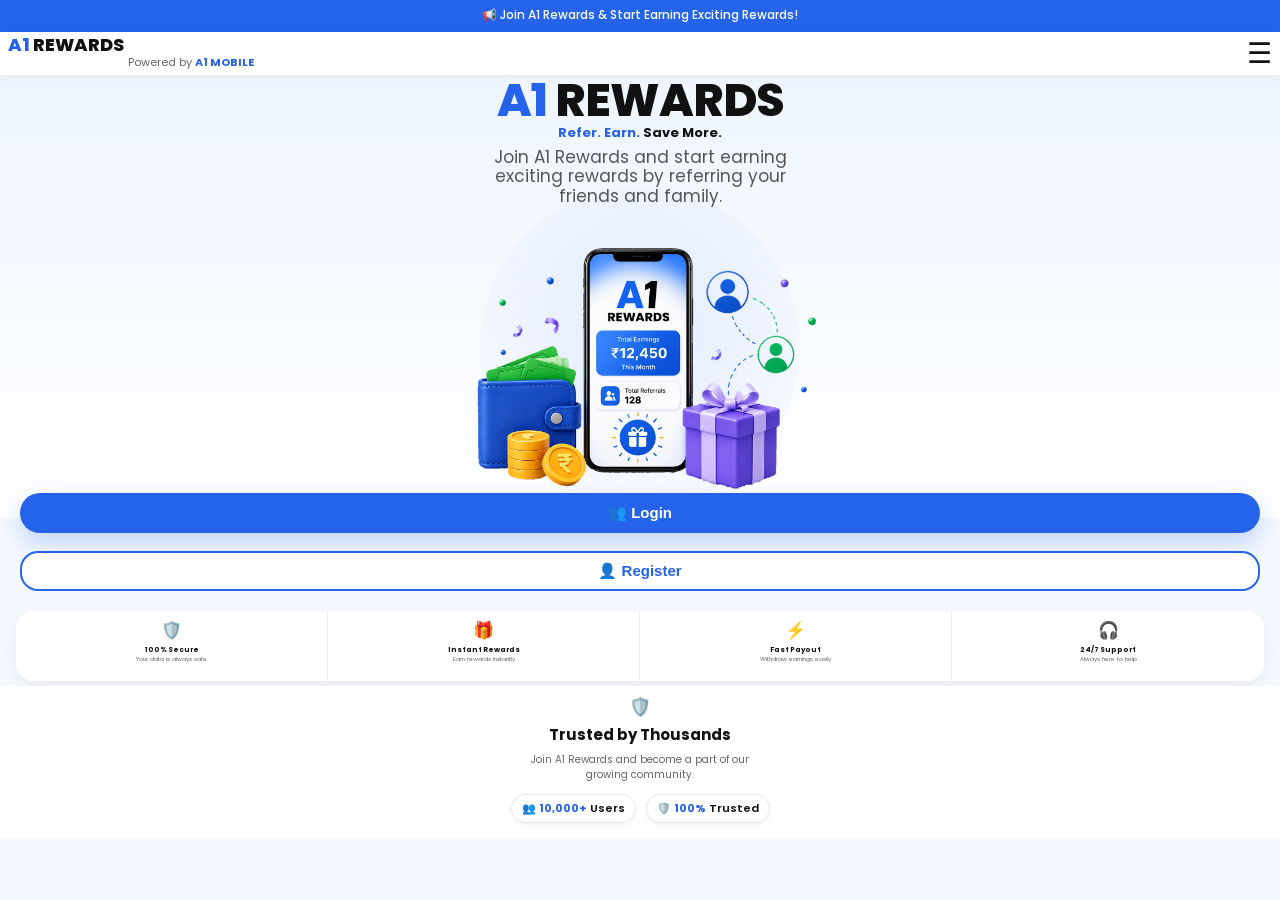
<file: index.html>
<!DOCTYPE html>
<html lang="en">

<head>
    <meta charset="UTF-8">
    <meta name="viewport" content="width=device-width, initial-scale=1.0">

    <title>A1 Rewards</title>
    
<link rel="stylesheet" href="style.css">

    <link rel="preconnect" href="https://fonts.googleapis.com">
    <link rel="preconnect" href="https://fonts.gstatic.com" crossorigin>

    <link href="https://fonts.googleapis.com/css2?family=Poppins:wght@300;400;500;600;700;800&display=swap" rel="stylesheet">
</head>

<body>

    <!-- ===================================================== -->
<!-- =============== HOME PAGE START ====================== -->
<!-- ===================================================== -->
<main id="homePage">
    
    <!-- Announcement Bar -->
    <div id="announcementBar">

        <p>
            📢 Join A1 Rewards & Start Earning Exciting Rewards!
        </p>

    </div>

    <!-- Header -->
    <header id="mainHeader">

        <div id="logoSection">

            <h1>
                <span class="blue">A1</span>
                <span class="black">REWARDS</span>
            </h1>

            <p>Powered by <span>A1 MOBILE</span></p>

        </div>

        <button id="menuButton">

            ☰

        </button>

    </header>


<!-- Hero Section -->

<section id="heroSection" >

    <div id="heroBackground"></div>

    <div id="heroContent">

        <h2 class="stagger">

            <span class="blue">A1</span>

            <span class="black">REWARDS</span>

        </h2>

        <h3 class="stagger">

            <span class="blue">Refer.</span>

            <span class="blue">Earn.</span>

            <span class="black">Save More.</span>

        </h3>

        <p class="stagger">

            Join A1 Rewards and start earning exciting rewards by referring your friends and family.

        </p>

    </div>

    <div id="heroImage" class="stagger">

        <img src="images/hero.png" alt="Hero Image">

    </div>

</section>
<!-- Action Buttons -->
<section id="homeContent">

    <section id="actionSection" class="reveal">

        <button id="loginBtn" class="stagger">👥 Login</button>
        
        <button id="registerBtn" class="stagger">👤 Register</button>

    </section>

    <section id="featuresSection" class="reveal">

        <div class="featureCard">
            <div class="featureIcon">🛡️</div>
            <h3>100% Secure</h3>
            <p>Your data is always safe</p>
        </div>

        <div class="featureCard">
            <div class="featureIcon">🎁</div>
            <h3>Instant Rewards</h3>
            <p>Earn rewards instantly</p>
        </div>

        <div class="featureCard">
            <div class="featureIcon">⚡</div>
            <h3>Fast Payout</h3>
            <p>Withdraw earnings easily</p>
        </div>

        <div class="featureCard">
            <div class="featureIcon">🎧</div>
            <h3>24/7 Support</h3>
            <p>Always here to help</p>
        </div>

    </section>

    <section id="trustedSection" class="reveal">

        <div id="trustedIcon">🛡️</div>

        <h2>Trusted by Thousands</h2>

        <p>Join A1 Rewards and become a part of our growing community.</p>

        <div id="trustedBadges">

    <div class="trustedBadge">
        👥 <strong>10,000+</strong> Users
    </div>

    <div class="trustedBadge">
        🛡️ <strong>100%</strong> Trusted
    </div>

        </div>

    </section>

</main>

    <!-- ===================================================== -->
<!-- ================ HOME PAGE END ======================= -->
<!-- ===================================================== -->

    <!-- ====================================== -->
<!-- ============ LOGIN PAGE START ========= -->
<!-- ====================================== -->

    <!-- =========================
         LOGIN PAGE
    ========================== -->

    <section id="loginPage">
        <div class="top-bar">
📢 Join A1 Rewards & Start Earning Exciting Rewards!
</div>

<header class="main-header">

    <div class="logo-area">

        <h1>
            <span class="blue">A1</span>
            REWARDS
        </h1>

        <p>
            Powered by
            <span>A1 MOBILE</span>
        </p>

    </div>

<button class="menu-btn">
<svg width="30" height="22" viewBox="0 0 24 24">
    <path d="M3 6H21M3 12H21M3 18H21"
          stroke="#111"
          stroke-width="2.5"
          stroke-linecap="round"/>
</svg>
</button>

</header>

<div class="hero">

    <h2>
        Welcome
        <span>Back!</span>
    </h2>

    <p class="subtitle">
        Login to access your A1 Rewards account
    </p>
<div class="login-card">
<div class="input-group">
    <label class="input-label">Mobile Number</label>

    <div class="input-field">
        <div class="left-icon">
            <img src="images/contact-icon.png" alt="">
        </div>

        <input
            type="tel"
            placeholder="Enter your mobile number">

        <div class="right-icon">
            <img src="images/card.svg" alt="">
        </div>
    </div>
</div>

<div class="input-group password-group">
    <label class="input-label">Password</label>

    <div class="input-field">
        <div class="left-icon">
            <img src="images/lock.png" alt="">
        </div>

        <input
            type="password"
            id="password"
            placeholder="Enter your password">

        <div class="right-icon">
            <img src="images/eye.svg" alt="Show Password">
        </div>
    </div>
</div>
    <div class="remember-row">

    <label class="remember-me">
        <input type="checkbox" checked>
        <span>Remember me</span>
    </label>

    <a href="#" class="forgot-password">
        Forgot Password?
    </a>

    </div>
    <button class="login-btn">
    <img src="images/login.svg" alt="">
    Login
    </button>
<div class="or-divider">
    <span></span>
    <b>OR</b>
    <span></span>
</div>

<div class="register-box">

    <div class="register-icon">
        <img src="images/register.svg" alt="Register">
    </div>

    <div class="register-text">
        <strong>New to A1 Rewards?</strong>
        <small>Create an account and start earning rewards.</small>
    </div>

    <button class="register-btn">
        Register Now
        <span>›</span>
    </button>

</div>
    <div class="security-features">

    <div class="security-item">
        <div class="security-icon">
    <svg viewBox="0 0 48 48" aria-hidden="true">
        <path d="M24 4L39 10V22C39 32 32.5 40 24 44C15.5 40 9 32 9 22V10L24 4Z"/>
        <path d="M17 24L22 29L32 18"/>
    </svg>
        </div>
        <div class="security-text">
            <strong>256-bit SSL</strong>
            <span>Encrypted</span>
        </div>
    </div>

    <div class="security-divider"></div>

    <div class="security-item">
        <div class="security-icon">
    <svg viewBox="0 0 48 48" aria-hidden="true">
        <rect x="10" y="20" width="28" height="22" rx="3"/>
        <path d="M16 20V14C16 9.6 19.6 6 24 6C28.4 6 32 9.6 32 14V20"/>
        <circle cx="24" cy="31" r="2"/>
        <path d="M24 33V37"/>
    </svg>
        </div>
        <div class="security-text">
            <strong>100% Secure</strong>
            <span>&amp; Safe</span>
        </div>
    </div>

    <div class="security-divider"></div>

    <div class="security-item">
        <div class="security-icon">
    <svg viewBox="0 0 48 48" aria-hidden="true">
        <circle cx="18" cy="16" r="7"/>
        <circle cx="32" cy="17" r="6"/>
        <path d="M6 39C6 31.5 11.5 26 18 26C24.5 26 30 31.5 30 39"/>
        <path d="M27 28C34 27.5 40 32 40 39"/>
    </svg>
        </div>
        <div class="security-text">
            <strong>Trusted by</strong>
            <span>Thousands</span>
        </div>
    </div>

    </div>
    
</div>

<div class="bottom-flow">

    <img src="images/bottom-flow.svg" alt="">

</div>
        <img src="images/right-flow.png" class="hero-right-flow" alt="">

    <div class="security-center">

    <img src="images/security-rings.png" class="security-rings" alt="">

        <h1 class="hero-title">
    Welcome <span>Back!</span>
</h1>

<p class="hero-text">
    Login to access your A1 Rewards account
</p>

    </div>
    
    <div class="hero-stars">
    <span style="top:70px;left:45px;opacity:1.8;"></span>
    <span style="top:15px;left:300px;opacity:.30;"></span>
    <span style="top:45px;left:280px;opacity:1.5;"></span>
    <span style="top:120px;left:320px;opacity:.90;"></span>
    <span style="top:200px;left:355px;opacity:.1;"></span>
    <span style="top:210px;left:370px;opacity:.90;"></span>
    <span style="top:240px;left:373px;opacity:.1;"></span>
    <span style="top:45px;left:260px;opacity:.1;"></span>
    </div>
</div>
    </div>
    </section>

<!-- ====================================== -->
<!-- ============= LOGIN PAGE END ========= -->
<!-- ====================================== -->
    <!-- ===================================================== -->
<!-- ============== REGISTER PAGE START ================== -->
<!-- ===================================================== -->

<section id="registerPage">

    <div class="register-top-bar">
        📢 Join A1 Rewards & Start Earning Exciting Rewards!
    </div>

    <header class="register-header">

        <button class="register-back-btn" onclick="showHome()">
            ‹
        </button>

        <div class="register-logo">
            <h1>
                <span class="blue">A1</span> REWARDS
            </h1>

            <p>
                Powered by <span>A1 MOBILE</span>
            </p>
        </div>

        <button class="register-menu-btn">
            ☰
        </button>

    </header>


    <main class="register-main">

        <!-- REGISTER HERO -->
        <section class="register-hero">

            <div class="register-decoration register-gift">
                🎁
            </div>

            <div class="register-shield">
                🛡️
            </div>

            <div class="register-decoration register-wallet">
                💰
            </div>

            <h2>
                Create Your <span>Account</span>
            </h2>

            <p>
                Join A1 Rewards and start earning exciting rewards
            </p>

        </section>


        <!-- REGISTER FORM -->
        <section class="register-form-section">

            <div class="register-card">

                <form id="registerForm">

                    <div class="register-input-group">
                        <label>Full Name</label>

                        <div class="register-input">
                            <span>👤</span>
                            <input
                                type="text"
                                id="registerName"
                                placeholder="Enter your full name"
                                required>
                        </div>
                    </div>


                    <div class="register-input-group">
                        <label>Mobile Number</label>

                        <div class="register-input">
                            <span>📞</span>
                            <input
                                type="tel"
                                id="registerMobile"
                                maxlength="10"
                                placeholder="Enter your mobile number"
                                required>
                        </div>
                    </div>


                    <div class="register-input-group">
                        <label>Create Password</label>

                        <div class="register-input">
                            <span>🔒</span>

                            <input
                                type="password"
                                id="registerPassword"
                                placeholder="Create a password"
                                required>

                            <button
                                type="button"
                                class="password-toggle"
                                onclick="toggleRegisterPassword('registerPassword', this)">
                                👁️
                            </button>
                        </div>
                    </div>


                    <div class="register-input-group">
                        <label>Confirm Password</label>

                        <div class="register-input">
                            <span>🔒</span>

                            <input
                                type="password"
                                id="registerConfirmPassword"
                                placeholder="Confirm your password"
                                required>

                            <button
                                type="button"
                                class="password-toggle"
                                onclick="toggleRegisterPassword('registerConfirmPassword', this)">
                                👁️
                            </button>
                        </div>
                    </div>


                    <label class="terms-row">

                        <input type="checkbox" id="termsCheck" required>

                        <span>
                            I agree to the
                            <a href="#">Terms & Conditions</a>
                            and
                            <a href="#">Privacy Policy</a>
                        </span>

                    </label>


                    <div class="register-benefits">

                        <div>
                            🛡️
                            <strong>100% Secure</strong>
                            <small>Your data is safe</small>
                        </div>

                        <div>
                            🎁
                            <strong>Instant Rewards</strong>
                            <small>Earn instantly</small>
                        </div>

                        <div>
                            ⚡
                            <strong>Fast & Easy</strong>
                            <small>Quick signup</small>
                        </div>

                    </div>


                    <button
                        type="submit"
                        class="create-account-btn">

                        👤+
                        <span>Create Account</span>
                        <b>›</b>

                    </button>

                </form>


                <div class="register-or">
                    <span></span>
                    <b>OR</b>
                    <span></span>
                </div>


                <div class="already-account">

                    <div class="already-icon">
                        👥
                    </div>

                    <div>
                        <strong>Already have an account?</strong>
                        <small>Login to continue your journey</small>
                    </div>

                    <button
                        type="button"
                        onclick="showLogin()">
                        Login Now ›
                    </button>

                </div>

            </div>

        </section>


        <!-- SECURITY BAR -->
        <section class="register-security-bar">

            <div>
                🛡️
                <strong>256-bit SSL</strong>
                <small>Encrypted</small>
            </div>

            <div>
                🔒
                <strong>100% Secure</strong>
                <small>Trusted</small>
            </div>

            <div>
                🎧
                <strong>24/7 Support</strong>
                <small>Always here</small>
            </div>

            <div>
                👥
                <strong>10,000+ Users</strong>
                <small>Trust us</small>
            </div>

        </section>

    </main>

</section>

<!-- ===================================================== -->
<!-- ================ REGISTER PAGE END ================== -->
<!-- ===================================================== -->
<script src="script.js"></script>
</file>
<file: style.css>
/* =========================
   A1 Rewards
   Mobile First
========================= */

/* ===================================================== */
/* =============== HOME PAGE CSS START ================== */
/* ===================================================== */

*{
    margin:0;
    padding:0;
    box-sizing:border-box;
}

body{

    font-family:'Poppins',sans-serif;

    background:#f5f9ff;

    color:#222;

    overflow-x:hidden;

}

/* Announcement */

#announcementBar{

    width:100%;

    background:#2563eb;

    color:#fff;

    text-align:center;

    padding:6px 10px;

    font-size:12px;

    font-weight:500;
   
    min-height: 32px;

}

/* Header */

#mainHeader{
    display:flex;
    justify-content:space-between;
    align-items:center;
    padding:4px 8px;
    background:#fff;
    position:sticky;
    top:0;
    z-index:1000;
    box-shadow:0 2px 8px rgba(0,0,0,.05);
}


/* Logo */

#logoSection h1{

    font-size:18px;

    font-weight:800;

    line-height:1;
   
    margin:0;

}

.blue{

    color:#2563eb;

}

.black{

    color:#111;

}

#logoSection p{

    margin-top:0px;

    font-size:11px;

    color:#666;

   margin-left:120px

}

#logoSection p span{

    color:#2563eb;

    font-weight:700;

}

/* Menu */

#menuButton{

    border:none;

    background:none;

    font-size:28px;

    color:#111;

    cursor:pointer;

}
/* =========================
   HERO SECTION
========================= */

#heroSection{

    position:relative;

    padding:22px 18px 0px;

    text-align:center;

    overflow:hidden;

    background:linear-gradient(180deg,#eef5ff 0%,#ffffff 100%);

}

#heroBackground{
    position:absolute;
    width:390px;
    height:390px;
    border-radius:50%;
    background:rgba(37,99,235,.10);
    top:125px;
    left:50%;
    transform:translateX(-50%);
   opacity:.18;
    z-index:1;
   display:none;
}

#heroContent{

    position:relative;

    z-index:2;

}

#heroContent h2{
    font-weight:800;
    line-height:1;
    margin-bottom:2px;
   margin-top:-20px;
   white-space:nowrap;
   font-size:46px;
   letter-spacing:-1px;
}

#heroContent h3{
    font-size:13px;
    font-weight:700;
    margin-bottom:7px;
    line-height:1.2;
}

#heroContent p{
    max-width:310px;
    margin:0 auto 8px;
    color:#555;
    font-size:17px;
    line-height:1.15;
    font-weight:400;
   text-align: center;
}

#heroImage{

    position:relative;

    z-index:2;

    margin-top:-8px;
   margin-bottom:0px;

}

#heroImage img{
    width:100%;
    max-width:390px;
    display:block;
    margin:0 auto;
   position: relative;
   z-index: 2;
   height:auto;
}

#heroImage::before{
    content:"";
    position:absolute;
    left:50%;
    top:50%;
    transform:translate(-50%,-50%);
    width:320px;
    height:320px;
    border-radius:50%;
    background:radial-gradient(circle, rgba(37,99,235,.10) 0%, rgba(37,99,235,.03) 65%, transparent 100%);
    z-index:-1;
   margin-top: -15px;
   display:block;
}



/* =========================
   BUTTONS
========================= */

#actionSection{

    padding:0px 20px 8px;

     position: relative;

    display:flex;

   z-index: 10;

   margin-top:-25px;
   
   padding-top:0;

    flex-direction:column;

    gap:8px;

}

#loginBtn{

    height:40px;

    border:none;

    border-radius:30px;

    background:#2563eb;

    color:#fff;

    font-size:15px;

    font-weight:700;

    box-shadow:0 10px 25px rgba(37,99,235,.25);
margin-bottom:10px;
}

#registerBtn{

    height:40px;

   margin-bottom:4px;

    border:2px solid #2563eb;

    border-radius:18px;

    background:#fff;

    color:#2563eb;

    font-size:15px;

    font-weight:700;

}
/* =========================
   FEATURES SECTION
========================= */

#featuresSection{
    display:grid;
    grid-template-columns:repeat(4,1fr);
    gap:0;
    margin:8px 16px 0;
    background:#fff;
    border-radius:18px;
    overflow:hidden;
    box-shadow:0 6px 18px rgba(0,0,0,.06);
}

.featureCard{
    text-align:center;
    padding:6px 3px;
    min-height:70px;
    border-right:1px solid #ececec;
    background:#fff;
}

.featureCard:last-child{
    border-right:none;
}

.featureIcon{
    font-size:17px;
    margin-bottom:3px;
}

.featureCard h3{
    font-size:7px;
    font-weight:700;
    color:#111;
    margin-bottom:2px;
   line-height:1.1;
}

.featureCard p{
    font-size:6px;
    color:#666;
    line-height:1.2;
}

@media(max-width:768px){

    #featuresSection{
        grid-template-columns:repeat(4,1fr);
        margin:0 12px;
    }

    .featureCard{
        padding:8px 4px;
    }

    .featureIcon{
        font-size:20px;
    }

    .featureCard h3{
        font-size:9px;
    }

    .featureCard p{
        font-size:8px;
        line-height:1.3;
    }

}
/* =========================
   TRUSTED SECTION
========================= */

#trustedSection{
    padding:2px 18px 16px;
   margin-top:5px;
    text-align:center;
    background:#fff;
}

#trustedIcon{
    font-size:18px;
    margin-bottom:6px;
   margin-top:5px;
}

#trustedSection h2{
    font-size:15px;
    font-weight:700;
    color:#111;
   margin-top:0;
    margin-bottom:8px;
   line-height:1.2;
}

#trustedSection p{
    max-width:240px;
   margin:0 auto 12px;
    font-size:10px;
    line-height:1.5;
    color:#666;
}

#trustedBadges{
    display:flex;
    justify-content:center;
    gap:10px;
    flex-wrap:wrap;
    margin-top:8px;
}

.trustedBadge{
    background:#fff;
    border:1px solid #e5e7eb;
    border-radius:18px;
    padding:5px 10px;
    font-size:11px;
    font-weight:600;
    color:#111;
    box-shadow:0 2px 6px rgba(0,0,0,.05);
}

.trustedBadge strong{
    color:#2563eb;
}

/* ===================================================== */
/* ============ HOME PAGE LOAD ANIMATIONS ============== */
/* ===================================================== */

#announcementBar,
#mainHeader,
#heroContent h2,
#heroContent h3,
#heroContent p,
#heroImage,
#loginBtn,
#registerBtn,
.featureCard,
#trustedSection{
   opacity:0;

}

/* Announcement */

#announcementBar{
    animation:topSlide .6s ease forwards;
}

/* Header */

#mainHeader{
    animation:topSlide .7s ease forwards;
    animation-delay:.15s;
}

/* Hero Title */

#heroContent h2{
    animation:zoomIn .7s ease forwards;
    animation-delay:.35s;
}

/* Hero Subtitle */

#heroContent h3{
    animation:fadeUp .6s ease forwards;
    animation-delay:.55s;
}

/* Hero Text */

#heroContent p{
    animation:fadeUp .6s ease forwards;
    animation-delay:.75s;
}

/* Hero Image */

#heroImage{
    animation:zoomImage .8s ease forwards;
    animation-delay:.95s;
}

/* Login */

#loginBtn{
    animation:fadeUp .6s ease forwards;
    animation-delay:1.15s;
}

/* Register */

#registerBtn{
    animation:fadeUp .6s ease forwards;
    animation-delay:1.3s;
}

/* Features */

.featureCard:nth-child(1){
    animation:fadeUp .5s ease forwards;
    animation-delay:1.45s;
}

.featureCard:nth-child(2){
    animation:fadeUp .5s ease forwards;
    animation-delay:1.55s;
}

.featureCard:nth-child(3){
    animation:fadeUp .5s ease forwards;
    animation-delay:1.65s;
}

.featureCard:nth-child(4){
    animation:fadeUp .5s ease forwards;
    animation-delay:1.75s;
}

/* Trusted */

#trustedSection{
    animation:fadeUp .6s ease forwards;
    animation-delay:1.95s;
}

/* ================= KEYFRAMES ================= */

@keyframes topSlide{

    from{
        opacity:0;
        transform:translateY(-30px);
    }

    to{
        opacity:1;
        transform:translateY(0);
    }

}

@keyframes fadeUp{

    from{
        opacity:0;
        transform:translateY(35px);
    }

    to{
        opacity:1;
        transform:translateY(0);
    }

}

@keyframes zoomIn{

    from{
        opacity:0;
        transform:scale(.8);
    }

    to{
        opacity:1;
        transform:scale(1);
    }

}

@keyframes zoomImage{

    from{
        opacity:0;
        transform:scale(.8);
    }

    to{
        opacity:1;
        transform:scale(1);
    }

}

/* ========================================= */
/* HERO FLOATING ANIMATION */
/* ========================================= */

#heroImage img{

    animation:
    zoomImage .8s ease forwards,
    heroFloat 4s ease-in-out infinite;

    animation-delay:
    .95s,
    1.8s;

}

@keyframes heroFloat{

    0%{
        transform:translateY(0px);
    }

    50%{
        transform:translateY(-10px);
    }

    100%{
        transform:translateY(0px);
    }

}

/* ========================================= */
/* PREMIUM GLOW ANIMATIONS */
/* ========================================= */

/* Hero Glow */

#heroImage::before{

    animation: glowPulse 5s ease-in-out infinite;

}

/* Login Button */

#loginBtn{

    animation:
        fadeUp .6s ease forwards,
        buttonPulse 2.8s ease-in-out infinite;

    animation-delay:
        1.15s,
        2.2s;

}

/* Register Button */

#registerBtn{

    transition:.35s ease;

}

#registerBtn:hover{

    transform:translateY(-2px);

    box-shadow:0 10px 25px rgba(37,99,235,.18);

}

/* ============================= */

@keyframes glowPulse{

    0%{

        transform:translate(-50%,-50%) scale(1);

        opacity:.25;

    }

    50%{

        transform:translate(-50%,-50%) scale(1.08);

        opacity:.45;

    }

    100%{

        transform:translate(-50%,-50%) scale(1);

        opacity:.25;

    }

}

@keyframes buttonPulse{

    0%{

        box-shadow:0 10px 25px rgba(37,99,235,.25);

    }

    50%{

        box-shadow:0 0 35px rgba(37,99,235,.45);

    }

    100%{

        box-shadow:0 10px 25px rgba(37,99,235,.25);

    }

}

/* ========================================= */
/* SCROLL REVEAL */
/* ========================================= */

.reveal{

    opacity:0;

    transform:translateY(50px);

    transition:

        opacity .8s ease,

        transform .8s ease;

}

.reveal.active{

    opacity:1;

    transform:translateY(0);

}

/* ========================================= */
/* STAGGER ANIMATION */
/* ========================================= */

.stagger{

    opacity:0;

    transform:translateY(25px);

}

.stagger.show{

    animation:staggerUp .65s ease forwards;

}

@keyframes staggerUp{

    from{

        opacity:0;

        transform:translateY(25px);

    }

    to{

        opacity:1;

        transform:translateY(0);

    }

}

/* LOGIN BUTTON CLICK EFFECT */
#loginBtn{
    cursor: pointer;
    transition: transform 0.12s ease, box-shadow 0.12s ease;
}

#loginBtn:active{
    transform: scale(0.94);
    box-shadow: 0 4px 12px rgba(37,99,235,.25);
}

#registerBtn{
    cursor: pointer;
    transition: transform 0.12s ease, box-shadow 0.12s ease;
}

#registerBtn:active{
    transform: scale(0.94);
    box-shadow: 0 4px 12px rgba(37,99,235,.18);
}

/* ===================================================== */
/* ================ HOME PAGE CSS END =================== */
/* ===================================================== */


/* ===================================================== */
/* ================ 02. LOGIN PAGE CSS START =========== */
/* ===================================================== */
*{
    margin:0;
    padding:0;
    
    box-sizing:border-box;
}

.hero{
    
    height:calc(100vh - 75px);

    text-align:center;
    padding-top:35px;
    color:#fff;
    overflow:hidden;
   background:linear-gradient(
        180deg,
        #04112d 0%,
        #061b52 35%,
        #0a3ea8 70%,
        #8fb6ff 88%,
        #ffffff 100%
    );
}

/* PAGE SWITCH FIX */

#homePage{
    display:block;
}

#loginPage{
    display:none;
}

body.login-mode #homePage{
    display:none !important;
}

body.login-mode #loginPage{
    display:block !important;
}

.hero{
    position: relative;
    overflow: hidden;
}

.hero::before{
    content: "";
    position: absolute;

    top: -25px;
    left: -25px;

    width: 200px;
    height: 200px;

    background: url("images/left-shield.png") no-repeat;
    background-size: contain;

    opacity: .30;
    
    pointer-events: none;
    z-index: 0;
}
/* BLUE FOG */
.hero::after{
    content: "";
    position: absolute;

    top: -115px;
    left: 0px;

    width: 220px;
    height: 220px;

    background: radial-gradient(circle,
    rgba(45,130,255,.45) 0%,
    rgba(35,110,255,.25) 45%,
    rgba(20,70,180,.10) 70%,
    transparent 100%);
    border-radius: 50%;

    opacity: .8;
    filter: blur(35px);

    pointer-events: none;
    z-index: 1;
}
/* TOP BAR */
.top-bar{
    height:25px;
    background:#1f5cff;
    color:#fff;
    display:flex;
    align-items:center;
    justify-content:center;
    font-size:12px;
    font-weight:600;
    text-align:center;
    padding:0 12px;
    line-height:1.2;
}
/* HEADER */

.main-header{
    height:50px;
    background:#fff;
    display:flex;
    align-items:center;
    justify-content:space-between;
    padding:0 18px;
    box-shadow:0 2px 12px rgba(0,0,0,.08);
}
.logo-area h1{
    font-size:20px;
    margin:0;
    font-weight:800;
}

.logo-area p{
    margin-top:2px;
    font-size:7px;
    color:#666;
}

.logo-area span{
    color:#1f5cff;
}
.menu-btn{
    width:40px;
    height:40px;
    display:flex;
    align-items:center;
    justify-content:center;
    background:transparent;
    border:none;
    padding:0;
    margin-right:8px;
}

/* HERO */



.security-logo{

    width:110px;

}

.hero h2{
display: none;
}

.hero h2 span{

    color:#1e6bff;

}

.subtitle{
display: none;
}

/* LOGIN CARD */

.login-card{
    width:95%;
    max-width:590px;
    
    background:#fff;

    border-radius:28px;

    padding:36px 14px 60px;

    box-shadow:
    0 15px 40px rgba(0,0,0,.18);
position:absolute;

left:50%;
top:200px;

transform:translateX(-50%);

z-index:10;
    padding-bottom: 35px !important;
}

.hero-right-flow{
    position: absolute;

    right: -30px;
    top: -20px;

    width: 150px;
    height: auto;

    opacity: .10;

    pointer-events: none;
    z-index: 0;
    }
.hero-stars{
    position:absolute;
    inset:0;
    pointer-events:none;
    z-index:1;
}
.hero-stars span{
    position:absolute;
    width:4px;
    height:4px;
    border-radius:50%;
    background:#4fb8ff;
    box-shadow:
    0 0 5px #4fb8ff,
    0 0 12px #4fb8ff,
    0 0 22px #4fb8ff,
    0 0 35px rgba(79,184,255,.8);
}

.hero-stars span::after{
    content:"";
    position:absolute;

    width:2px;
    height:2px;

    top:1px;
    left:1px;

    border-radius:50%;
    background:#ffffff;

    box-shadow:0 0 6px #ffffff;
}

.security-rings{
    position: absolute;
    top: -35px;
    left: 50%;
    transform: translateX(-50%);
    width: 160px;
    height: auto;
    z-index: 2;
    pointer-events: none;
}

.hero-title{
    margin-top: 80px;
    font-size: 35px;
    font-weight: 800;
    color: #ffffff;
    text-align: center;
}

.hero-title span{
    color: #1e6bff;
}

.hero-text{
    margin-bottom: 20px;
    margin-top: 0px;
    font-size: 15px;
    color: rgba(255,255,255,.85);
    text-align: center;
}
.input-label{
    display:block;
    text-align:left;
    padding-left:2px;
    font-size:14px;
    font-weight:700;
    color:#111;
    position:relative;
    left:0px;
    margin-top: -8px;
    margin-bottom:6px;
}

.input-field{
    margin-left: -10px;
    position: relative;
    width:100%;
    max-width:100%;
    margin-top: 10px;
    height:35px;
    border:2px solid #eceffd;
    border-radius:8px;
    overflow:hidden;
    background:#fff;
    display:flex;
    align-items:center;
    border: 1px solid #e8ecfa;

    padding:0 6px;   /* ya 8px */
}

.left-icon{
    width:30px;
    height:30px;

    margin:0 6px 0 0;          /* ye sabse important hai */

    border-radius:3px;

    background:linear-gradient(180deg,#2f7cff,#155dff);

    display:flex;
    align-items:center;
    justify-content:center;

    box-shadow:0 6px 14px rgba(47,124,255,.35);

    flex-shrink:0;
}

.left-icon img{
    position: relative;
    top: 0px;
    width:50px;
    height:50px;
    object-fit:contain;
}

.input-field input{
    border: none;
    outline: none;
    background: transparent;
    flex: 1;
    font-size: 16px;
    padding: 0 10px;
    padding-left:16px;
    padding-right:12px;
}
.right-icon{

    width:62px;

    display:flex;

    justify-content:center;

    align-items:center;

    font-size:22px;

    color:#bdbdbd;
}

.right-icon{
    width:60px;
    display:flex;
    align-items:center;
    justify-content:center;
}

.right-icon img{
    width:24px;
    height:24px;
    opacity:0.6;
    cursor:pointer;
}

.input-group{
    margin-bottom:22px;
}

.password-group{
    margin-top:8px;
}

.remember-row{
    display:flex;
    justify-content:space-between;
    align-items:center;
    margin:18px 10px 25px;
}

.remember-me{
    display:flex;
    align-items:center;
    gap:8px;
    font-size:16px;
    color:#333;
    font-weight:500;
}

.remember-me input{
    width:18px;
    height:18px;
    accent-color:#1565ff;
}

.forgot-password{
    color:#1565ff;
    text-decoration:none;
    font-size:16px;
    font-weight:600;
}

.forgot-password:hover{
    text-decoration:underline;
}

.login-btn{
    width:100%;
    height:40px;
    margin-top:20px;
    border:none;
    border-radius:30px;
    background:linear-gradient(90deg,#0f5cff,#1f6cff);
    color:#fff;
    font-size:15px;
    font-weight:700;
    display:flex;
    justify-content:center;
    align-items:center;
    gap:12px;
    cursor:pointer;
    box-shadow:0 8px 20px rgba(0,80,255,.35);
}

.login-btn img{
    width:24px;
    height:24px;
    filter:brightness(0) invert(1);
}

/* OR DIVIDER */

.or-divider{
    width:100%;
    display:flex;
    align-items:center;
    gap:8px;
    margin:28px 0 20px;
    margin-top: 5px !important;
    margin-bottom: 8px !important;
}

.or-divider span{
    flex:1;
    height:1px;
    background:#d9dfe8;
}

.or-divider b{
    font-size:14px;
    font-weight:500;
    color:#777;
}


/* REGISTER BOX */

.register-box{
    width:100%;
    height: 60px;
    min-height:60px;
    padding:8px 12px;
    background:#f1f6ff;
    border-radius:18px;

    display:flex;
    align-items:center;
    gap:12px;

    box-sizing:border-box;
}


/* REGISTER ICON */

.register-icon{
    width:40px;
    height:40px;
    flex-shrink:0;

    display:flex;
    align-items:center;
    justify-content:center;
}

.register-icon img{
    width:100%;
    height:100%;
    object-fit:contain;
}


/* TEXT */

.register-text{
    flex:1;
    justify-content: center;
    min-width:0;
    margin-left: 8px;
    align-items: flex-start;
    display:flex;
    text-align: left;
    transform: translateY(2px);
    flex-direction:column;
    gap:4px;
}

.register-text strong{
    display: block;
    margin-bottom: 4px;
    font-size:10px;
    line-height: 20px;
    color:#111;
    white-space:nowrap;
}

.register-text small{
    display:block;
    font-size:8px;
    color:#667085;
    line-height:18px;
    font-weight:550;

    margin-top:-15px !important;
}


/* REGISTER BUTTON */

.register-btn{
    flex-shrink:0;
    height:21px;
    padding:0 10px;

    background:#fff;
    border:1.5px solid #1465df;
    border-radius:8px;

    color:#1465df;
    font-size:8px;
    font-weight:600;

    display:flex;
    align-items:center;
    gap:5px;
}

.register-btn span{
    font-size:18px;
    line-height:1;
}

/* SECURITY FEATURES */
.security-icon {
    width: 30px;
    height: 30px;
    flex-shrink: 0;
    display: flex;
    align-items: center;
    justify-content: center;
    transform: translateY(8px);
}

.security-icon svg {
    width: 28px;
    height: 28px;
    fill: none;
    stroke: #1769e8;
    stroke-width: 2.2;
    stroke-linecap: round;
    stroke-linejoin: round;
}
.security-text {
    display: flex;
    flex-direction: column;
    justify-content: center;
    line-height: 15px;
    text-align: left;
}

.security-text strong {
    font-size: 11px;
    font-weight: 600;
    color: #222;
    white-space: nowrap;
}

.security-text span {
    font-size: 10px;
    font-weight: 400;
    color: #555;
    white-space: nowrap;
}

.security-features {
    width: 100%;
    display: flex;
    flex-direction: row;
    align-items: center;
    justify-content: space-between;
    gap: 0;
    margin-top: 18px;
    padding: 0 8px;
    box-sizing: border-box;
}

.security-item {
    flex: 1;
    display: flex;
    flex-direction: row;
    align-items: center;
    justify-content: center;
    gap: 7px;
    min-width: 0;
}

.security-divider {
    width: 1px;
    height: 32px;
    background: #d8d8d8;
    flex-shrink: 0;
}

.bottom-flow {
    position: absolute;
    left: 0;
    bottom: -30px;
    width: 100%;
    height: 150px;
    overflow: hidden;
    z-index: 1;
    pointer-events: none;
}

.bottom-flow img {
    display: block;
    width: 100%;
    height: 100%;
    object-fit: fill;
}

/* ===== FINAL BOTTOM FLOW + LOGO ===== */

.bottom-flow {
    position: absolute !important;
    left: 0 !important;
    bottom: -15px !important;

    width: 100% !important;
    height: 125px !important;

    margin: 0 !important;
    padding: 0 !important;

    overflow: visible !important;
    line-height: 0 !important;

    z-index: 1 !important;
    pointer-events: none !important;

    background: transparent !important;
}

/* Only bottom wave */
.bottom-flow > img:first-child {
    display: block !important;

    width: 100% !important;
    height: 125px !important;

    object-fit: fill !important;
    object-position: center bottom !important;

    margin: 0 !important;
    padding: 0 !important;
}
/* ===== ADVANCED ANIMATION 01 ===== */

.security-rings {
    animation: securityPulse 2.8s ease-in-out infinite;
    transform-origin: 50% 50%;
    will-change: filter, opacity;
}

@keyframes securityPulse {
    0%, 100% {
        filter:
            drop-shadow(0 0 2px rgba(0, 180, 255, .25))
            drop-shadow(0 0 6px rgba(0, 120, 255, .10));
        opacity: .94;
    }

    50% {
        filter:
            drop-shadow(0 0 5px rgba(0, 210, 255, .75))
            drop-shadow(0 0 18px rgba(0, 130, 255, .45));
        opacity: 1;
    }
}

/* ===== ADVANCED STAR TWINKLE ===== */

.hero-stars span {
    animation: starTwinkle 2s ease-in-out infinite;
    transform-origin: center;
    will-change: transform, opacity, filter;
}

.hero-stars span:nth-child(1) {
    animation-delay: 0s;
}

.hero-stars span:nth-child(2) {
    animation-delay: .35s;
}

.hero-stars span:nth-child(3) {
    animation-delay: .7s;
}

.hero-stars span:nth-child(4) {
    animation-delay: 1.05s;
}

.hero-stars span:nth-child(5) {
    animation-delay: 1.4s;
}

.hero-stars span:nth-child(6) {
    animation-delay: 1.75s;
}

.hero-stars span:nth-child(7) {
    animation-delay: .5s;
}

.hero-stars span:nth-child(8) {
    animation-delay: 1.2s;
}

@keyframes starTwinkle {

    0%, 100% {
        transform: scale(.55);
        opacity: .25;
        filter: brightness(.8);
    }

    50% {
        transform: scale(1.8);
        opacity: 1;
        filter: brightness(2);
    }
}

/* ===== STEP 3 : SECURITY SHIELD ENERGY ===== */

.security-rings {
    animation:
        shieldPulse 2.8s ease-in-out infinite,
        shieldGlow 2.8s ease-in-out infinite;
    transform-origin: center;
    will-change: transform, filter;
}

@keyframes shieldPulse {
    0%, 100% {
        transform: translateX(-50%) scale(0.96);
    }

    50% {
        transform: translateX(-50%) scale(1.06);
    }
}

@keyframes shieldGlow {
    0%, 100% {
        filter: brightness(1) drop-shadow(0 0 0px rgba(0, 180, 255, 0));
    }

    50% {
        filter: brightness(1.25) drop-shadow(0 0 12px rgba(0, 200, 255, 0.75));
    }
}

.security-rings {
    animation:
        shieldPulse 2.8s ease-in-out infinite,
        shieldGlow 2.8s ease-in-out infinite;
    transform-origin: center;
    will-change: transform, filter;
}

@keyframes shieldPulse {
    0%, 100% {
        transform: translateX(-50%) scale(0.96);
    }

    50% {
        transform: translateX(-50%) scale(1.06);
    }
}

@keyframes shieldGlow {
    0%, 100% {
        filter: brightness(1) drop-shadow(0 0 0px rgba(0, 180, 255, 0));
    }

    50% {
        filter: brightness(1.25) drop-shadow(0 0 12px rgba(0, 200, 255, 0.75));
    }
}


/* ===== STEP 4 : LOGIN BUTTON LIGHT SWEEP ===== */

.login-btn {
    position: relative;
    overflow: hidden;
    isolation: isolate;
}

/* Moving light */
.login-btn::before {
    content: "";
    position: absolute;
    top: 0;
    left: -80%;
    width: 45%;
    height: 100%;

    background: linear-gradient(
        110deg,
        transparent 0%,
        rgba(255,255,255,0.08) 35%,
        rgba(255,255,255,0.65) 50%,
        rgba(255,255,255,0.08) 65%,
        transparent 100%
    );

    transform: skewX(-20deg);
    animation: loginShine 3.2s ease-in-out infinite;

    pointer-events: none;
    z-index: 1;
}

/* Icon + text uper rahenge */
.login-btn img,
.login-btn {
    isolation: isolate;
}

@keyframes loginShine {
    0% {
        left: -80%;
    }

    45%,
    100% {
        left: 130%;
    }
}

/* ===== STEP 5 : ADVANCED INPUT FOCUS ===== */

.login-input {
    transition:
        border-color 0.3s ease,
        box-shadow 0.3s ease,
        transform 0.25s ease,
        background 0.3s ease;
}

.login-input:focus {
    border-color: #2475ff !important;
    background: #ffffff !important;

    box-shadow:
        0 0 0 3px rgba(36, 117, 255, 0.12),
        0 8px 24px rgba(36, 117, 255, 0.12) !important;

    transform: translateY(-2px);
    outline: none;
}

/* Placeholder smooth */
.login-input::placeholder {
    transition: opacity 0.25s ease;
}

.login-input:focus::placeholder {
    opacity: 0.45;
}

/* ===== STEP 5 FIX : PREMIUM INPUT FOCUS ===== */

.input-field {
    transition:
        border-color 0.35s ease,
        box-shadow 0.35s ease,
        transform 0.25s ease,
        background 0.35s ease;
}

.input-field:focus-within {
    border-color: #1e6bff !important;

    box-shadow:
        0 0 0 3px rgba(30,107,255,.12),
        0 6px 20px rgba(30,107,255,.18) !important;

    transform: translateY(-2px);
    background: #ffffff !important;
}

.input-field:focus-within .left-icon {
    transform: scale(1.05);
    box-shadow: 0 0 14px rgba(30,107,255,.35);
}

.input-field .left-icon {
    transition:
        transform 0.3s ease,
        box-shadow 0.3s ease;
}

.input-field input {
    transition: color 0.3s ease;
}

.input-field input:focus {
    outline: none;
}

/* ===== STEP 6 : LOGIN BUTTON PREMIUM ANIMATION ===== */

.login-btn {
    background: linear-gradient(
        120deg,
        #0f5cff,
        #1f6cff,
        #62a8ff,
        #1f6cff,
        #0f5cff
    ) !important;

    background-size: 300% 100% !important;

    animation: loginPremium 3s ease-in-out infinite !important;

    box-shadow:
        0 8px 20px rgba(0,80,255,.35),
        0 0 0 rgba(30,107,255,0);
}

@keyframes loginPremium {

    0% {
        background-position: 0% 50%;
        box-shadow:
            0 8px 20px rgba(0,80,255,.35),
            0 0 0 rgba(30,107,255,0);
    }

    50% {
        background-position: 100% 50%;
        box-shadow:
            0 8px 24px rgba(0,80,255,.45),
            0 0 18px rgba(30,107,255,.20);
    }

    100% {
        background-position: 0% 50%;
        box-shadow:
            0 8px 20px rgba(0,80,255,.35),
            0 0 0 rgba(30,107,255,0);
    }
}

/* ===== STEP 7 : LOGIN BUTTON PRESS EFFECT ===== */

.login-btn {
    transition:
        transform 0.12s ease,
        box-shadow 0.12s ease !important;
}

.login-btn:active {
    transform: scale(0.96) !important;

    box-shadow:
        0 3px 10px rgba(0,80,255,.35),
        0 0 25px rgba(30,107,255,.35) !important;
}

/* ===== STEP 8 : FORGOT PASSWORD PREMIUM GLOW ===== */

.forgot-password {
    position: relative !important;
    display: inline-block;
    color: #246BDB !important;
    text-decoration: none !important;
    transition: all 0.25s ease;
}

/* Animated blue underline */
.forgot-password::after {
    content: "";
    position: absolute;
    left: 0;
    bottom: -4px;
    width: 0;
    height: 2px;
    background: #1677ff;
    border-radius: 10px;
    box-shadow: 0 0 8px rgba(22,119,255,.8);
    transition: width 0.35s ease;
}

/* Touch / press effect */
.forgot-password:active,
.forgot-password:focus {
    color: #075cff !important;
    transform: scale(0.96);
    text-shadow: 0 0 10px rgba(22,119,255,.55);
}

.forgot-password:active::after,
.forgot-password:focus::after {
    width: 100%;
}

/* ===== STEP 9 : PREMIUM INPUT ICON PULSE ===== */

.input-field .left-icon {
    transition: transform 0.3s ease, box-shadow 0.3s ease;
    animation: iconPulse 2.8s ease-in-out infinite;
}

.input-field .left-icon img {
    transition: transform 0.3s ease, filter 0.3s ease;
}

/* Soft premium breathing effect */
@keyframes iconPulse {
    0%, 100% {
        transform: scale(1);
        box-shadow: 0 0 0 rgba(30,107,255,0);
    }

    50% {
        transform: scale(1.035);
        box-shadow: 0 0 16px rgba(30,107,255,.22);
    }
}

/* Touch / focus par stronger effect */
.input-field:focus-within .left-icon {
    transform: scale(1.08);
    box-shadow:
        0 0 10px rgba(30,107,255,.35),
        0 0 22px rgba(30,107,255,.18);
}

.input-field:focus-within .left-icon img {
    transform: scale(1.08);
    filter: brightness(1.15);
}

/* ===== STEP 10 : PREMIUM EYE ICON ===== */

.password-group .right-icon {
    cursor: pointer;
    transition: transform 0.25s ease, filter 0.25s ease;
}

.password-group .right-icon img {
    transition:
        transform 0.3s ease,
        filter 0.3s ease,
        opacity 0.3s ease;
}

/* Touch / tap feedback */
.password-group .right-icon:active {
    transform: scale(0.88);
}

.password-group .right-icon:active img {
    transform: scale(1.15);
    filter: brightness(1.15);
}

/* Soft breathing glow */
.password-group .right-icon img {
    animation: eyeBreath 3s ease-in-out infinite;
}

@keyframes eyeBreath {
    0%, 100% {
        transform: scale(1);
        opacity: 0.72;
    }

    50% {
        transform: scale(1.06);
        opacity: 1;
    }
}

/* Password field active hone par */
.password-group .input-field:focus-within .right-icon img {
    filter: drop-shadow(0 0 6px rgba(30,107,255,.45));
    opacity: 1;
}

/* ===== STEP 11 : PREMIUM REMEMBER CHECKBOX ===== */

.remember-me input {
    appearance: none;
    -webkit-appearance: none;

    width: 19px;
    height: 19px;
    margin: 0;

    border: 2px solid #cbd5e1;
    border-radius: 5px;
    background: #fff;

    display: grid;
    place-items: center;
    cursor: pointer;

    transition:
        background 0.25s ease,
        border-color 0.25s ease,
        transform 0.2s ease,
        box-shadow 0.25s ease;
}

/* Check mark */
.remember-me input::before {
    content: "";
    width: 5px;
    height: 9px;

    border-right: 2px solid #fff;
    border-bottom: 2px solid #fff;

    transform: rotate(45deg) scale(0);
    transition: transform 0.2s ease;
}

/* Checked state */
.remember-me input:checked {
    background: #1565ff;
    border-color: #1565ff;

    box-shadow:
        0 0 0 4px rgba(21,101,255,.10),
        0 4px 10px rgba(21,101,255,.25);

    animation: rememberPop 0.35s ease;
}

.remember-me input:checked::before {
    transform: rotate(45deg) scale(1);
}

/* Tap effect */
.remember-me input:active {
    transform: scale(0.82);
}

@keyframes rememberPop {
    0% {
        transform: scale(0.75);
    }

    60% {
        transform: scale(1.12);
    }

    100% {
        transform: scale(1);
    }
}
/* ===== STEP 12 : PREMIUM REGISTER BUTTON ===== */

.register-btn {
    position: relative;
    overflow: hidden;
    isolation: isolate;

    transition:
        transform 0.25s ease,
        box-shadow 0.25s ease,
        background 0.25s ease;

    box-shadow: 0 3px 10px rgba(20,101,223,.08);
}

/* Moving shine */
.register-btn::before {
    content: "";
    position: absolute;

    top: -30%;
    left: -80%;

    width: 45%;
    height: 160%;

    background: linear-gradient(
        110deg,
        transparent,
        rgba(255,255,255,.85),
        transparent
    );

    transform: skewX(-20deg);

    animation: registerShine 3.2s ease-in-out infinite;

    pointer-events: none;
}

/* Text + arrow above shine */
.register-btn {
    z-index: 1;
}

.register-btn span,
.register-btn {
    isolation: isolate;
}

/* Soft breathing glow */
.register-btn {
    animation: registerGlow 3s ease-in-out infinite;
}

/* Touch effect */
.register-btn:active {
    transform: scale(.94);
    box-shadow:
        0 2px 6px rgba(20,101,223,.15);
}

/* Arrow animation */
.register-btn span {
    display: inline-block;
    transition: transform .25s ease;
}

.register-btn:active span {
    transform: translateX(4px);
}

/* Shine movement */
@keyframes registerShine {

    0%, 45% {
        left: -80%;
    }

    70%, 100% {
        left: 140%;
    }
}

/* Very subtle premium glow */
@keyframes registerGlow {

    0%, 100% {
        box-shadow: 0 3px 10px rgba(20,101,223,.08);
    }

    50% {
        box-shadow:
            0 5px 16px rgba(20,101,223,.18);
    }
}

/* ===== STEP 13 : PREMIUM OR DIVIDER ===== */

.or-divider {
    position: relative;
    overflow: hidden;
}

.or-divider::before,
.or-divider::after {
    transition: box-shadow 0.3s ease;
}

/* Moving light across divider */
.or-divider::before {
    content: "";
    position: absolute;
    top: 50%;
    left: -30%;
    width: 25%;
    height: 1px;

    background: linear-gradient(
        90deg,
        transparent,
        rgba(30,107,255,.8),
        transparent
    );

    animation: dividerLight 3.5s linear infinite;
}

/* Soft OR glow */
.or-divider span {
    position: relative;
    z-index: 2;
    animation: orGlow 2.8s ease-in-out infinite;
}

@keyframes dividerLight {
    0% {
        left: -30%;
    }

    100% {
        left: 110%;
    }
}

@keyframes orGlow {
    0%, 100% {
        opacity: .65;
        text-shadow: 0 0 0 rgba(30,107,255,0);
    }

    50% {
        opacity: 1;
        text-shadow: 0 0 8px rgba(30,107,255,.35);
    }
}

/* ===== STEP 14 : OR PREMIUM LIGHT SWEEP ===== */

.or-divider {
    position: relative !important;
    overflow: hidden !important;
}

.or-divider span {
    position: relative !important;
    overflow: hidden !important;
}

/* OR ke dono sides par moving blue light */
.or-divider span::after {
    content: "";
    position: absolute;

    top: 0;
    left: -60%;

    width: 45%;
    height: 100%;

    background: linear-gradient(
        90deg,
        transparent,
        rgba(30,107,255,.75),
        transparent
    );

    animation: orLineSweep 2.8s ease-in-out infinite;
}

/* Right line thoda delay se */
.or-divider span:last-child::after {
    animation-delay: 1.4s;
}

/* OR text */
.or-divider b {
    position: relative;
    z-index: 5;

    color: #7b8494 !important;

    animation: orTextPulse 2.8s ease-in-out infinite;
}

@keyframes orLineSweep {

    0% {
        left: -60%;
        opacity: 0;
    }

    20% {
        opacity: 1;
    }

    70% {
        opacity: 1;
    }

    100% {
        left: 120%;
        opacity: 0;
    }
}

@keyframes orTextPulse {

    0%, 100% {
        opacity: .65;
        transform: scale(1);
    }

    50% {
        opacity: 1;
        transform: scale(1.06);
        text-shadow: 0 0 8px rgba(30,107,255,.25);
    }
}

/* ===== STEP 15 : SECURITY ICONS PREMIUM FLOAT ===== */

.security-item i,
.security-item img {
    animation: securityFloat 3s ease-in-out infinite;
    transform-origin: center;
}

.security-item:nth-child(2) i,
.security-item:nth-child(2) img {
    animation-delay: .8s;
}

.security-item:nth-child(3) i,
.security-item:nth-child(3) img {
    animation-delay: 1.6s;
}

@keyframes securityFloat {

    0%, 100% {
        transform: translateY(0) scale(1);
        filter: drop-shadow(0 0 0 rgba(30,107,255,0));
    }

    50% {
        transform: translateY(-5px) scale(1.05);
        filter: drop-shadow(0 0 7px rgba(30,107,255,.35));
    }
}

/* ===== STEP 15 FIX : SECURITY ICON PREMIUM FLOAT ===== */

.security-icon {
    animation: securityIconFloat 3s ease-in-out infinite;
    transform-origin: center;
}

.security-item:nth-of-type(3) .security-icon {
    animation-delay: 0.8s;
}

.security-item:nth-of-type(5) .security-icon {
    animation-delay: 1.6s;
}

.security-item:nth-of-type(7) .security-icon {
    animation-delay: 2.4s;
}

@keyframes securityIconFloat {

    0%, 100% {
        transform: translateY(8px) scale(1);
        filter: drop-shadow(0 0 0 rgba(23,105,232,0));
    }

    50% {
        transform: translateY(3px) scale(1.08);
        filter: drop-shadow(0 0 7px rgba(23,105,232,.40));
    }
}

/* =========================================
   STEP — REGISTER BUTTON PREMIUM SHINE
   ========================================= */

#registerBtn{
    position: relative !important;
    overflow: hidden !important;
    isolation: isolate;
}

/* Moving shine */
#registerBtn::after{
    content: "" !important;
    position: absolute !important;
    top: -20% !important;
    left: -70% !important;

    width: 35% !important;
    height: 140% !important;

    background: rgba(255,255,255,.55) !important;

    transform: skewX(-25deg) !important;
    filter: blur(2px) !important;

    animation: registerShine 3.2s ease-in-out infinite !important;

    pointer-events: none !important;
    z-index: 1 !important;
}

/* Keep button text/icon above shine */
#registerBtn *{
    position: relative;
    z-index: 2;
}

@keyframes registerShine{

    0%{
        left: -70%;
    }

    45%{
        left: 125%;
    }

    100%{
        left: 125%;
    }

}

/* ===========================
   LOGIN PAGE CSS END
=========================== */

/* =========================================================
   A1 REWARDS — REGISTER PAGE BACKGROUND
   STEP 1 : REGISTER PAGE BACKGROUND DESIGN
   ========================================================= */
#registerPage {
    display: none;
    width: 100%;
    min-height: 100vh;
}

#homePage {
    display: block;
}

/* =========================================
   HOME LOGIN / REGISTER BUTTON FIX
   ========================================= */

#actionSection {
    opacity: 1 !important;
    visibility: visible !important;
}

#loginBtn,
#registerBtn {
    opacity: 1 !important;
    visibility: visible !important;
    transform: none !important;
}
/* =========================================
   FINAL PAGE SWITCHING
   ========================================= */

#homePage {
    display: block;
}

#loginPage {
    display: none;
}

#registerPage {
    display: none;
}

/* LOGIN */
body.login-mode #homePage {
    display: none !important;
}

body.login-mode #loginPage {
    display: block !important;
}

body.login-mode #registerPage {
    display: none !important;
}

/* REGISTER */
body.register-mode #homePage {
    display: none !important;
}

body.register-mode #loginPage {
    display: none !important;
}

body.register-mode #registerPage {
    display: block !important;
}

/* HOME */
body.home-mode #homePage {
    display: block !important;
}

body.home-mode #loginPage,
body.home-mode #registerPage {
    display: none !important;
}
/* =========================================
   REGISTER PAGE - STEP 1
   HERO / HEADING
   ========================================= */

#registerPage {
    min-height: 100vh;
    background: #f4f8ff;
}

.register-main {
    width: 100%;
    overflow: visible;
}

.register-hero {
    position: relative;
    z-index: 101;
    min-height: 310px;
    padding: 55px 20px 35px;
    text-align: center;
    background: linear-gradient(
        180deg,
        #f7fbff 0%,
        #eef6ff 100%
    );
    overflow: visible;
}

/* Soft background glow */
.register-hero::before {
    content: "";
       z-index: 102;
    position: absolute;
    width: 230px;
    height: 230px;
    left: 50%;
    top: -30px;
    transform: translateX(-50%);
    border-radius: 50%;
    background: rgba(37, 99, 235, 0.08);
    filter: blur(8px);
}

/* Shield */
.register-shield {
    position: relative;
    z-index: 103;

    width: 105px;
    height: 105px;
    margin: 0 auto 18px;

    display: flex;
    align-items: center;
    justify-content: center;

    font-size: 58px;

    background: #ffffff;
    border-radius: 28px;

    box-shadow:
        0 12px 35px rgba(37, 99, 235, 0.16),
        0 0 0 8px rgba(37, 99, 235, 0.04);
}

/* Heading */
.register-hero h2 {
    position: relative;
    z-index: 2;

    margin: 0;
margin-bottom: 6px;
    font-size: 24px;
    line-height: 1.2;
    font-weight: 800;

    color: #111827;
}

.register-hero h2 span {
    color: #2563eb;
}

/* Subtitle */
.register-hero p {
    position: relative;
    z-index: 2;

    margin: 10px auto 0;
    max-width: 520px;
margin-top: 0;
    font-size: 13px;
    line-height: 1.5;
    font-weight: 400;

    color: #6b7280;
}

/* Gift + Wallet */
.register-decoration {
    position: absolute;
    z-index: 1;

    width: 72px;
    height: 72px;

    display: flex;
    align-items: center;
    justify-content: center;

    border-radius: 22px;

    background: rgba(255, 255, 255, 0.8);

    box-shadow: 0 8px 25px rgba(30, 64, 175, 0.08);

    font-size: 38px;
}

.register-gift {
    left: 8%;
    top: 75px;
    transform: rotate(-8deg);
}

.register-wallet {
    right: 8%;
    top: 75px;
    transform: rotate(8deg);
}

/* Mobile */
@media (max-width: 600px) {

    .register-hero {
        min-height: 315px;
        padding-top: 0px;
    }

    .register-shield {
        width: 92px;
        height: 92px;
        font-size: 50px;
        border-radius: 25px;
    }

    .register-hero h2 {
        font-size: 23px;
       margin-bottom: 8px;
    }

    .register-hero p {
        font-size: 11px;
        padding: 0 35px;
       margin-top: -10px;
    }

    .register-decoration {
        width: 58px;
        height: 58px;
        font-size: 30px;
    }

    .register-gift {
        left: 4%;
        top: 15px;
    }

    .register-wallet {
        right: 4%;
        top: 15px;
    }
}
/* =========================================================
   REGISTER PAGE - STEP 2
   REGISTER FORM CARD + INPUTS
   ========================================================= */

.register-form-section {
    width: 100%;
    padding: 0 20px 30px;
   overflow: visible;
position: relative;
z-index: 102;
    margin-top: -160px;
}

.register-card {
    width: 100%;
    max-width: 680px;
   position: relative;
z-index: 10;
    margin: -15px auto 0;
    padding: 30px 26px;
    background: #ffffff;
    border-radius: 28px;
    box-shadow:
        0 12px 35px rgba(30, 64, 175, 0.10),
        0 2px 8px rgba(0, 0, 0, 0.04);
}

.register-input-group {
    width: 100%;
    margin-bottom: 20px;
}

.register-input-group label {
    display: block;
    margin-bottom: 8px;
    font-size: 16px;
    line-height: 1.3;
    font-weight: 600;
    color: #1f2937;
}

.register-input {
    width: 100%;
    height: 58px;
    display: flex;
    align-items: center;
    gap: 10px;
    padding: 0 12px;
    background: #ffffff;
    border: 1px solid #dfe5ef;
    border-radius: 16px;
    box-shadow: 0 3px 12px rgba(0,0,0,.03);
    transition: .25s ease;
}

.register-input:focus-within {
    border-color: #2563eb;
    box-shadow:
        0 0 0 4px rgba(37,99,235,.10),
        0 8px 22px rgba(37,99,235,.10);
    transform: translateY(-1px);
}

.register-input > span {
    width: 38px;
    height: 38px;
    flex: 0 0 38px;
    display: flex;
    align-items: center;
    justify-content: center;
    border-radius: 10px;
    background: #edf4ff;
    font-size: 14px;
}

.register-input input {
    width: 100%;
    min-width: 0;
    height: 100%;
    border: none;
    outline: none;
    background: transparent;
    color: #1f2937;
    font-family: 'Poppins', sans-serif;
    font-size: 15px;
}

.register-input input::placeholder {
    color: #9ca3af;
}

.password-toggle {
    width: 28px;
    height: 28px;
    flex: 0 0 38px;
    border: none;
    background: #f4f7fb;
    border-radius: 10px;
    display: flex;
    align-items: center;
    justify-content: center;
    font-size: 12px;
    cursor: pointer;
}

.terms-row {
    display: flex;
    align-items: flex-start;
    gap: 10px;
    margin: 5px 0 20px;
    font-size: 9px;
    line-height: 1.5;
    color: #4b5563;
    cursor: pointer;
}

.terms-row > span {
    font-size: 11px;
}

.terms-row input {
    width: 19px;
    height: 19px;
    flex: 0 0 19px;
    margin-top: -12px;
    accent-color: #2563eb;
}

.terms-row a {
    color: #2563eb;
    font-weight: 600;
    text-decoration: none;
}

/* BENEFITS */

.register-benefits {
    width: 100%;
    display: grid;
    grid-template-columns: repeat(3, 1fr);
    margin: 5px 0 22px;
    padding: 14px 8px;
    background: #f5f8ff;
    border: 1px solid #e4ebf8;
    border-radius: 16px;
}

.register-benefits > div {
    display: flex;
    flex-direction: column;
    align-items: center;
    justify-content: center;
    text-align: center;
    padding: 3px 8px;
}

.register-benefits > div + div {
    border-left: 1px solid #dfe7f3;
}

.register-benefits strong {
    margin-top: 3px;
    font-size: 12px;
    color: #172033;
}

.register-benefits small {
    margin-top: 2px;
    font-size: 9px;
    color: #7b8494;
}

/* CREATE ACCOUNT */

.create-account-btn {
    position: relative;
    width: 100%;
    height: 58px;
    border: none;
    border-radius: 30px;
    background: linear-gradient(
        100deg,
        #155eef,
        #2563eb,
        #4388ff
    );
    color: #ffffff;
    display: flex;
    align-items: center;
    justify-content: center;
    gap: 10px;
    font-family: 'Poppins', sans-serif;
    font-size: 16px;
    font-weight: 700;
    cursor: pointer;
    box-shadow: 0 10px 25px rgba(37,99,235,.28);
    overflow: hidden;
}

.create-account-btn span {
    position: relative;
    z-index: 2;
}

.create-account-btn b {
    position: absolute;
    right: 8px;
    width: 42px;
    height: 42px;
    border-radius: 50%;
    background: #ffffff;
    color: #2563eb;
    display: flex;
    align-items: center;
    justify-content: center;
    font-size: 25px;
}

/* OR */

.register-or {
    width: 100%;
    display: flex;
    align-items: center;
    gap: 12px;
    margin: 22px 0;
}

.register-or span {
    flex: 1;
    height: 1px;
    background: #e1e5ec;
}

.register-or b {
    width: 38px;
    height: 38px;
    display: flex;
    align-items: center;
    justify-content: center;
    border-radius: 50%;
    background: #ffffff;
    border: 1px solid #e5e7eb;
    color: #8a94a6;
    font-size: 12px;
}

/* ALREADY ACCOUNT */

.already-account {
    width: 100%;
    min-height: 70px;
    display: flex;
    align-items: center;
    gap: 12px;
    padding: 12px;
    border: 1px solid #e1e8f3;
    border-radius: 17px;
    background: #fbfdff;
}

.already-icon {
    width: 42px;
    height: 42px;
    flex: 0 0 42px;
    display: flex;
    align-items: center;
    justify-content: center;
    border-radius: 12px;
    background: #edf4ff;
    font-size: 21px;
}

.already-account > div:nth-child(2) {
    flex: 1;
    min-width: 0;
}

.already-account strong {
    display: block;
    font-size: 12px;
    color: #172033;
}

.already-account small {
    display: block;
    margin-top: 3px;
    font-size: 9px;
    color: #7b8494;
}

.already-account button {
    height: 38px;
    padding: 0 14px;
    border: 1.5px solid #2563eb;
    border-radius: 20px;
    background: #ffffff;
    color: #2563eb;
    font-family: 'Poppins', sans-serif;
    font-size: 11px;
    font-weight: 600;
    white-space: nowrap;
    cursor: pointer;
}

/* =========================================================
   REGISTER SECURITY BAR
   ========================================================= */

.register-security-bar {
    width: calc(100% - 40px);
    max-width: 680px;
    margin: 0 auto 30px;
    padding: 14px 8px;
    display: grid;
    grid-template-columns: repeat(4, 1fr);
    background: #ffffff;
    border: 1px solid #e5ebf5;
    border-radius: 18px;
    box-shadow: 0 8px 25px rgba(30,64,175,.08);
}

.register-security-bar > div {
    display: flex;
    flex-direction: column;
    align-items: center;
    text-align: center;
    gap: 2px;
}

.register-security-bar > div + div {
    border-left: 1px solid #e5eaf2;
}

.register-security-bar strong {
    font-size: 10px;
    color: #172033;
}

.register-security-bar small {
    font-size: 8px;
    color: #7b8494;
}

@media (max-width: 600px) {

    .register-input-group:nth-child(2),
    .register-input-group:nth-child(3),
    .register-input-group:nth-child(4) {
        margin-bottom: 12px;
    }

}

/* =========================================================
   REGISTER MOBILE
   ========================================================= */

@media (max-width: 600px) {

    .register-form-section {
        padding: 0 18px 25px;
    }

    .register-card {
        padding: 24px 16px;
        border-radius: 25px;
    }

    .register-input-group {
    margin-bottom: 18px;
}

.register-input-group label {
    font-size: 13px;
}

.register-input {
    height: 64px;
    border-radius: 15px;
}

.register-input input {
    font-size: 13px;
}

    .register-benefits {
        padding: 12px 3px;
    }

    .register-benefits > div {
        padding: 3px 4px;
    }

    .register-benefits strong {
        font-size: 10px;
    }

    .register-benefits small {
        font-size: 8px;
    }

    .create-account-btn {
        height: 56px;
        font-size: 15px;
    }

    .already-account {
        padding: 10px;
    }

    .already-account button {
        padding: 0 11px;
        font-size: 10px;
    }

    .register-security-bar {
        width: calc(100% - 36px);
    }

    .register-security-bar strong {
        font-size: 8px;
    }

    .register-security-bar small {
        font-size: 7px;
    }
}
/* =========================================================
   REGISTER HEADER — FINAL MOBILE FIX
   ========================================================= */

.register-top-bar {
    width: 100%;
    min-height: 32px;
    padding: 6px 12px;

    display: flex;
    align-items: center;
    justify-content: center;

    background: #2563eb;
    color: #ffffff;

    text-align: center;
    font-family: 'Poppins', sans-serif;
    font-size: 12px;
    font-weight: 500;
    line-height: 1.25;

    box-sizing: border-box;
}

.register-header {
    width: 100%;
    height: 58px;

    display: flex;
    align-items: center;
    justify-content: space-between;

    padding: 0 18px;

    background: #ffffff;

    box-shadow: 0 2px 10px rgba(0,0,0,.06);

    position: relative;
    z-index: 100;
}

.register-back-btn {
    width: 38px;
    height: 38px;

    display: flex;
    align-items: center;
    justify-content: center;

    padding: 0;
    border: none;
    background: transparent;

    color: #111827;
    font-family: Arial, sans-serif;
    font-size: 38px;
    font-weight: 300;
    line-height: 1;

    cursor: pointer;
}

.register-logo {
    flex: 1;
    margin-left: 4px;
}

.register-logo h1 {
    margin: 0;

    font-family: 'Poppins', sans-serif;
    font-size: 22px;
    line-height: 1.1;
    font-weight: 800;

    color: #111827;
}

.register-logo h1 .blue {
    color: #2563eb;
}

.register-logo p {
    margin: 3px 0 0;

    font-family: 'Poppins', sans-serif;
    font-size: 9px;
    line-height: 1.2;

    color: #7b8494;
}

.register-logo p span {
    color: #2563eb;
    font-weight: 700;
}

.register-menu-btn {
    width: 40px;
    height: 40px;

    display: flex;
    align-items: center;
    justify-content: center;

    padding: 0;
    border: none;
    background: transparent;

    color: #111827;

    font-size: 29px;
    line-height: 1;

    cursor: pointer;
}


/* =========================================================
   REGISTER PAGE MOBILE HEADER
   ========================================================= */

@media (max-width: 600px) {

    .register-top-bar {
        min-height: 32px;
        padding: 6px 10px;
        font-size: 12px;
    }

    .register-header {
        height: 58px;
        padding: 0 14px;
    }

    .register-back-btn {
        width: 34px;
        height: 34px;
        font-size: 36px;
    }

    .register-logo h1 {
        font-size: 21px;
    }

    .register-logo p {
        font-size: 8px;
        margin-top: 3px;
    }

    .register-menu-btn {
        width: 38px;
        height: 38px;
        font-size: 28px;
    }
}
@media (max-width: 600px) {
    .register-card label {
        font-size: 16px;
        margin-bottom: 20px;
    }

    .register-card input {
        height: 58px;
        padding: 10px 16px;
    }
}
@media (max-width: 600px) {

    .register-input-group {
        margin-bottom: 8px;
    }

    .register-input-group label {
        font-size: 14px;
        margin-bottom: 5px;
    }

    .register-input {
        height: 48px;
        border-radius: 13px;
    }

}
@media (max-width: 600px) {

    .register-card {
        padding-top: 5px;
    }

    .register-input-group label {
        font-size: 5px;
        margin-bottom: 2px;
    }

    .register-input {
        height: 56px;
    }
}
@media (max-width: 600px) {

    .register-input-group label {
        font-size: 12px;
        margin-bottom: 40px;
    }

    .register-input {
        height: 10px;
    }

    .register-input > span {
        width: 29px;
        height: 29px;
    }
}
@media (max-width: 600px) {
    .register-input-group label {
        margin-bottom: 2px;
    }

    .register-input {
        height: 35px;
    }
}
</file>
